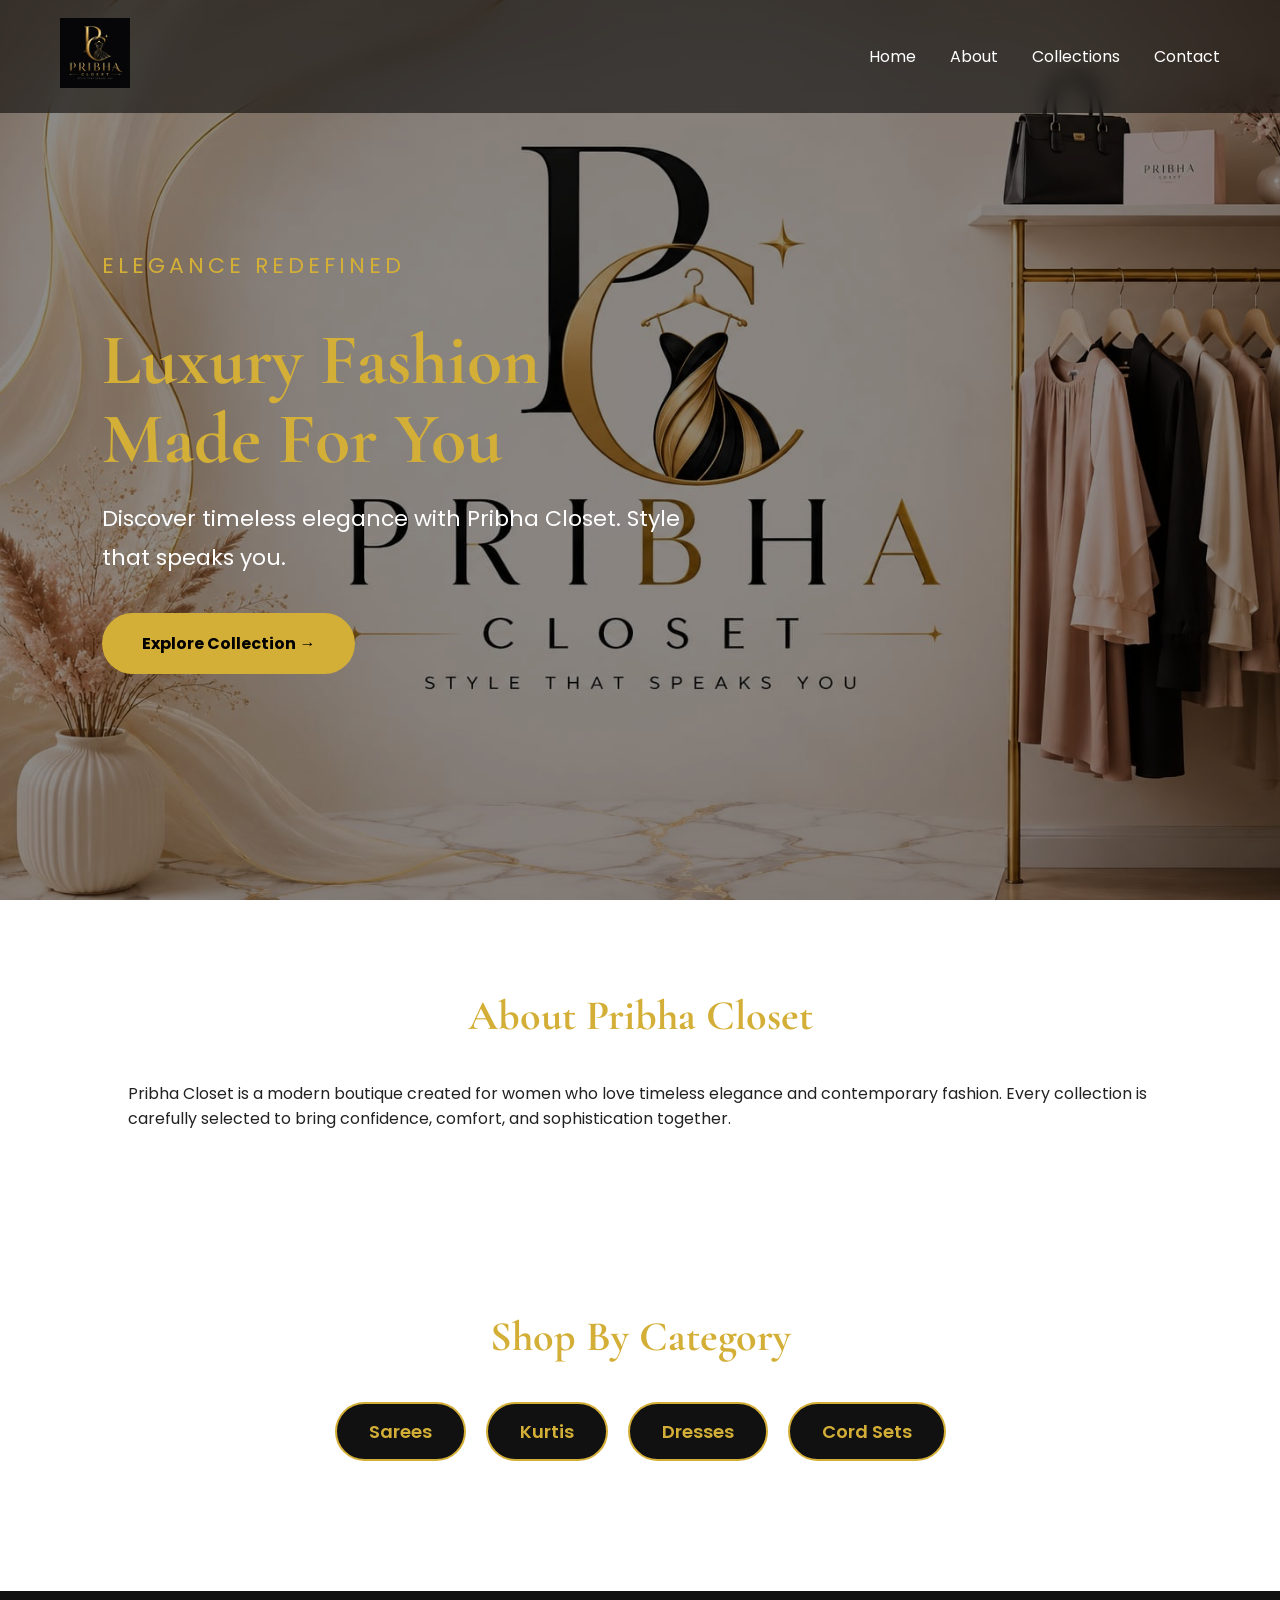
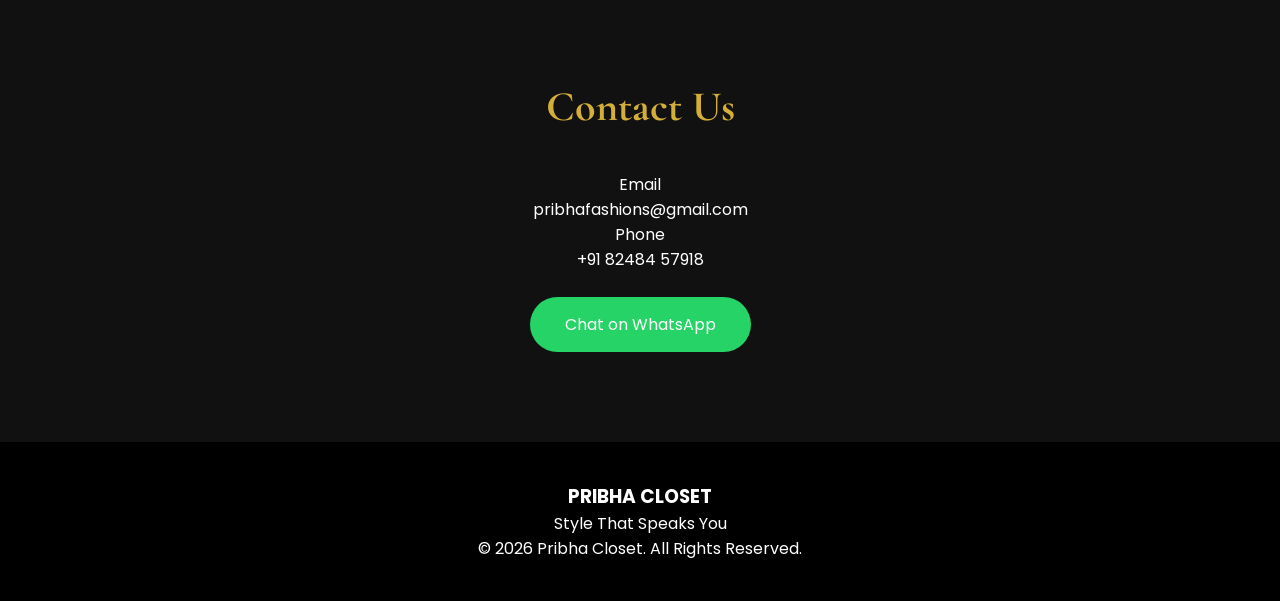
<file: index.html>
<!DOCTYPE html>
<html lang="en">
<head>
<meta charset="UTF-8">
<meta name="viewport" content="width=device-width, initial-scale=1.0">

<title>Pribha Closet | Style That Speaks You</title>

<link rel="preconnect" href="https://fonts.googleapis.com">
<link rel="preconnect" href="https://fonts.gstatic.com" crossorigin>

<link href="https://fonts.googleapis.com/css2?family=Cormorant+Garamond:wght@400;600;700&family=Poppins:wght@300;400;500;600&display=swap" rel="stylesheet">

<link rel="stylesheet" href="style.css">
</head>

<body>

<header class="navbar">

<div class="logo">
<img src="logo.jpeg" alt="Pribha Closet">
</div>

<nav>
<a href="#home">Home</a>
<a href="#about">About</a>
<a href="#collections">Collections</a>
<a href="#contact">Contact</a>
</nav>

</header>

<section class="hero" id="home">

<div class="hero-overlay"></div>

<div class="hero-content">

<p class="tagline">Elegance Redefined</p>

<h1>
Luxury Fashion<br>
Made For You
</h1>

<p>
Discover timeless elegance with Pribha Closet.
Style that speaks you.
</p>

<a href="#collections" class="hero-btn">
Explore Collection →
</a>

</div>

</section>

<section id="about" class="about">

<h2>About Pribha Closet</h2>

<p>

Pribha Closet is a modern boutique created for women who love timeless elegance and contemporary fashion. Every collection is carefully selected to bring confidence, comfort, and sophistication together.

</p>

</section>

<section id="collections" class="collections">

<h2>Shop By Category</h2>

<div class="categories">

<a href="sarees.html" class="category-card">Sarees</a>

<a href="kurtis.html" class="category-card">Kurtis</a>

<a href="dresses.html" class="category-card">Dresses</a>

<a href="cordsets.html" class="category-card">Cord Sets</a>

</div>

</section>

<section id="contact" class="contact">

<h2>Contact Us</h2>

<p>Email</p>
<p>pribhafashions@gmail.com</p>

<p>Phone</p>
<p>+91 82484 57918</p>

<a class="whatsapp-btn"
href="https://wa.me/918248461932">
Chat on WhatsApp
</a>

</section>

<footer>

<h3>PRIBHA CLOSET</h3>

<p>Style That Speaks You</p>

<p>© 2026 Pribha Closet. All Rights Reserved.</p>

</footer>

<script src="script.js"></script>

</body>
</html>
</file>
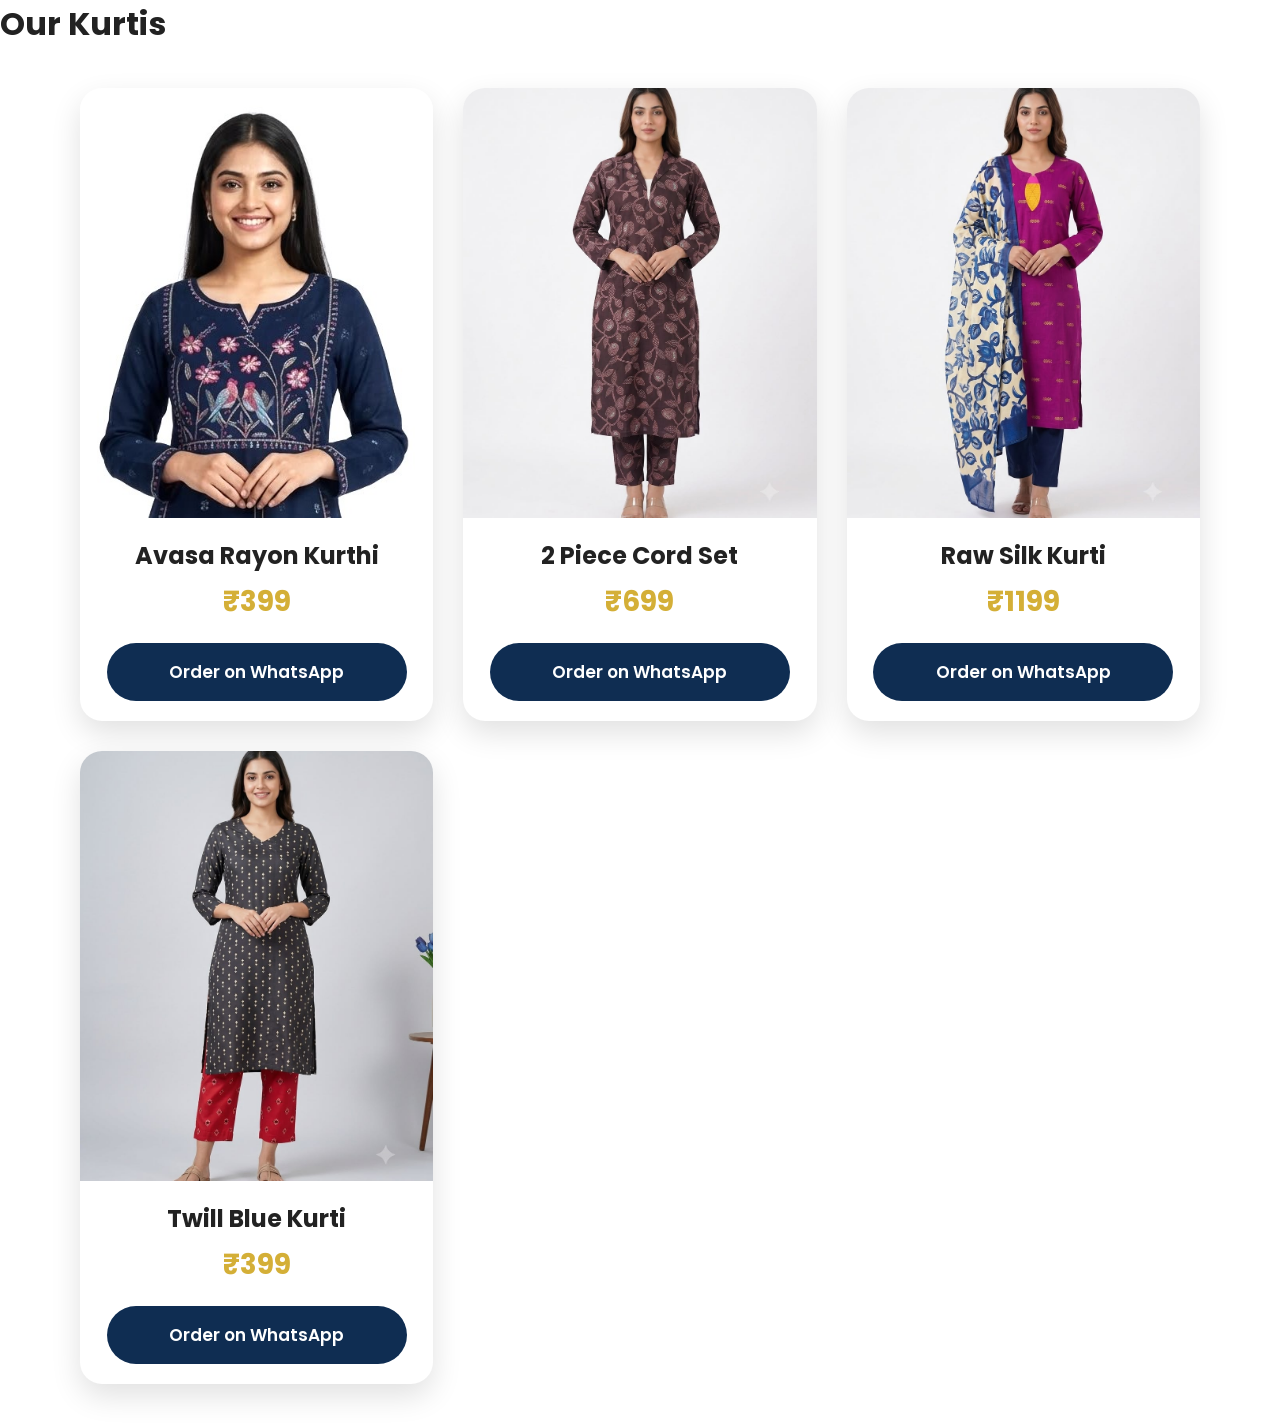
<file: kurtis.html>
<!DOCTYPE html>
<html lang="en">
<head>
<meta charset="UTF-8">
<meta name="viewport" content="width=device-width, initial-scale=1.0">

<title>Our Kurtis | Pribha Closet</title>

<link rel="stylesheet" href="style.css">

</head>
<body>
  
<h1>Our Kurtis</h1>

<div class="products">

<div class="product-card">
<img src="VIBRANT NAVY BLUE_AVASA RAYAN KURTHI.jpeg" alt="Avasa Rayon Kurthi">
<h3>Avasa Rayon Kurthi</h3>
<p>₹399</p>
<a href="https://wa.me/918248461932">Order on WhatsApp</a>
</div>

<div class="product-card">
<img src="product2.jpeg" alt="Product 2">
<h3>2 Piece Cord Set</h3>
<p>₹699</p>
<a href="https://wa.me/918248461932">Order on WhatsApp</a>
</div>

<div class="product-card">
<img src="product3.jpeg" alt="Product 3">
<h3>Raw Silk Kurti</h3>
<p>₹1199</p>
<a href="https://wa.me/918248461932">Order on WhatsApp</a>
</div>

<div class="product-card">
<img src="product4.jpeg" alt="Product 3">
<h3>Twill Blue Kurti</h3>
<p>₹399</p>
<a href="https://wa.me/918248461932">Order on WhatsApp</a>
</div>

</div>
</body>
</html>
</file>
<file: style.css>
/* Google Font */
@import url('https://fonts.googleapis.com/css2?family=Cormorant+Garamond:wght@400;600;700&family=Poppins:wght@300;400;500;600&display=swap');

*{
    margin:0;
    padding:0;
    box-sizing:border-box;
}

html{
    scroll-behavior:smooth;
}

body{
    font-family:'Poppins',sans-serif;
    background:#ffffff;
    color:#222;
}

/* Navigation */

.navbar{
    position:fixed;
    width:100%;
    top:0;
    left:0;
    display:flex;
    justify-content:space-between;
    align-items:center;
    padding:18px 60px;
    background:rgba(0,0,0,.55);
    backdrop-filter:blur(10px);
    z-index:999;
}

.logo img{
    height:70px;
}

nav a{
    color:white;
    text-decoration:none;
    margin-left:30px;
    transition:.3s;
}

nav a:hover{
    color:#D4AF37;
}

/* Hero */

.hero{
    height:100vh;
    background:url("hero-banner.JPG") center center/cover no-repeat;
    display:flex;
    align-items:center;
    padding-left:8%;
    position:relative;
}

.hero-content{
    color:white;
    animation:fadeUp 1.5s ease;
}

.hero h1{
    font-size:70px;
    font-family:'Cormorant Garamond',serif;
    color:#D4AF37;
}

.hero p{
    font-size:22px;
    margin:20px 0;
}

.btn{
    display:inline-block;
    padding:15px 35px;
    background:#D4AF37;
    color:black;
    border-radius:40px;
    text-decoration:none;
    font-weight:bold;
    transition:.4s;
}

.btn:hover{
    transform:translateY(-5px);
}

/* Sections */

section{
    padding:90px 10%;
}

h2{
    text-align:center;
    font-size:42px;
    margin-bottom:40px;
    color:#D4AF37;
    font-family:'Cormorant Garamond',serif;
}

/* Cards */

.cards{
    display:grid;
    grid-template-columns:repeat(auto-fit,minmax(230px,1fr));
    gap:25px;
}

.card{
    background:white;
    border-radius:18px;
    padding:35px;
    text-align:center;
    box-shadow:0 10px 30px rgba(0,0,0,.1);
    transition:.4s;
}

.card:hover{
    transform:translateY(-10px);
}

/* Contact */

.contact{
    background:#111;
    color:white;
    text-align:center;
}

.whatsapp-btn{
    display:inline-block;
    margin-top:25px;
    padding:15px 35px;
    background:#25D366;
    color:white;
    text-decoration:none;
    border-radius:40px;
}

/* Footer */

footer{
    background:black;
    color:white;
    text-align:center;
    padding:40px;
}

/* Animation */

@keyframes fadeUp{

from{
opacity:0;
transform:translateY(40px);
}

to{
opacity:1;
transform:translateY(0);
}

}

/* Mobile */

@media(max-width:768px){

.navbar{
padding:15px 20px;
flex-direction:column;
}

nav{
margin-top:10px;
}

nav a{
margin:10px;
display:inline-block;
}

.hero h1{
font-size:42px;
}

.hero p{
font-size:18px;
}

.logo img{
height:55px;
}

}
.hidden{
    opacity:0;
    transform:translateY(50px);
    transition:all .8s ease;
}

.show{
    opacity:1;
    transform:translateY(0);
}

#topBtn:hover{
    transform:scale(1.1);
}

.hero-overlay{
position:absolute;
top:0;
left:0;
width:100%;
height:100%;
background:rgba(0,0,0,.45);
}

.hero-content{
position:relative;
z-index:2;
max-width:600px;
color:white;
}

.tagline{
color:#d4af37;
letter-spacing:4px;
font-size:15px;
margin-bottom:20px;
text-transform:uppercase;
}

.hero h1{
font-family:'Cormorant Garamond',serif;
font-size:72px;
line-height:1.1;
margin-bottom:20px;
}

.hero p{
font-size:22px;
line-height:1.8;
margin-bottom:35px;
}

.hero-btn{
display:inline-block;
padding:18px 40px;
background:#d4af37;
color:black;
text-decoration:none;
font-weight:bold;
border-radius:40px;
transition:.4s;
}

.hero-btn:hover{
background:white;
transform:translateY(-4px);
}
.products{
display:grid;
grid-template-columns:repeat(auto-fit,minmax(280px,1fr));
gap:30px;
padding:40px;
max-width:1200px;
margin:auto;
}

.product-card{
    background:#fff;
    border-radius:22px;
    overflow:hidden;
    box-shadow:0 12px 30px rgba(0,0,0,.12);
    transition:all .35s ease;
    padding-bottom:20px;
}

.product-card:hover{
transform:translateY(-8px);
box-shadow:0 15px 35px rgba(0,0,0,.2);
}

.product-card img{
    width:100%;
    height:430px;
    object-fit:cover;
    display:block;
}

.product-card h3{
    font-size:24px;
    color:#222;
    text-align:center;
    margin:20px 15px 8px;
}

.product-card p{
    font-size:28px;
    color:#D4AF37;
    text-align:center;
    font-weight:700;
    margin-bottom:20px;
}

.product-card a{
    display:block;
    width:85%;
    margin:auto;
    padding:16px;
    background:#0f2d52;
    color:#fff;
    text-decoration:none;
    border-radius:50px;
    font-size:17px;
    font-weight:600;
    text-align:center;
    transition:.3s;
}

.product-card a:hover{
    background:#D4AF37;
    color:#000;
}

.product-card a:hover{
background:#d4af37;
color:#000;
}
.card{
    text-align:center;
}

.card .hero-btn{
    margin-top:20px;
    display:inline-block;
    padding:12px 25px;
    font-size:15px;
}
.categories{
    display:flex;
    justify-content:center;
    flex-wrap:wrap;
    gap:20px;
    margin:40px 0;
}

.category-card{
    background:#111;
    color:#D4AF37;
    text-decoration:none;
    padding:14px 32px;
    border:2px solid #D4AF37;
    border-radius:40px;
    font-size:18px;
    font-weight:600;
    transition:0.3s;
}

.category-card:hover{
    background:#D4AF37;
    color:#111;
}
</file>
